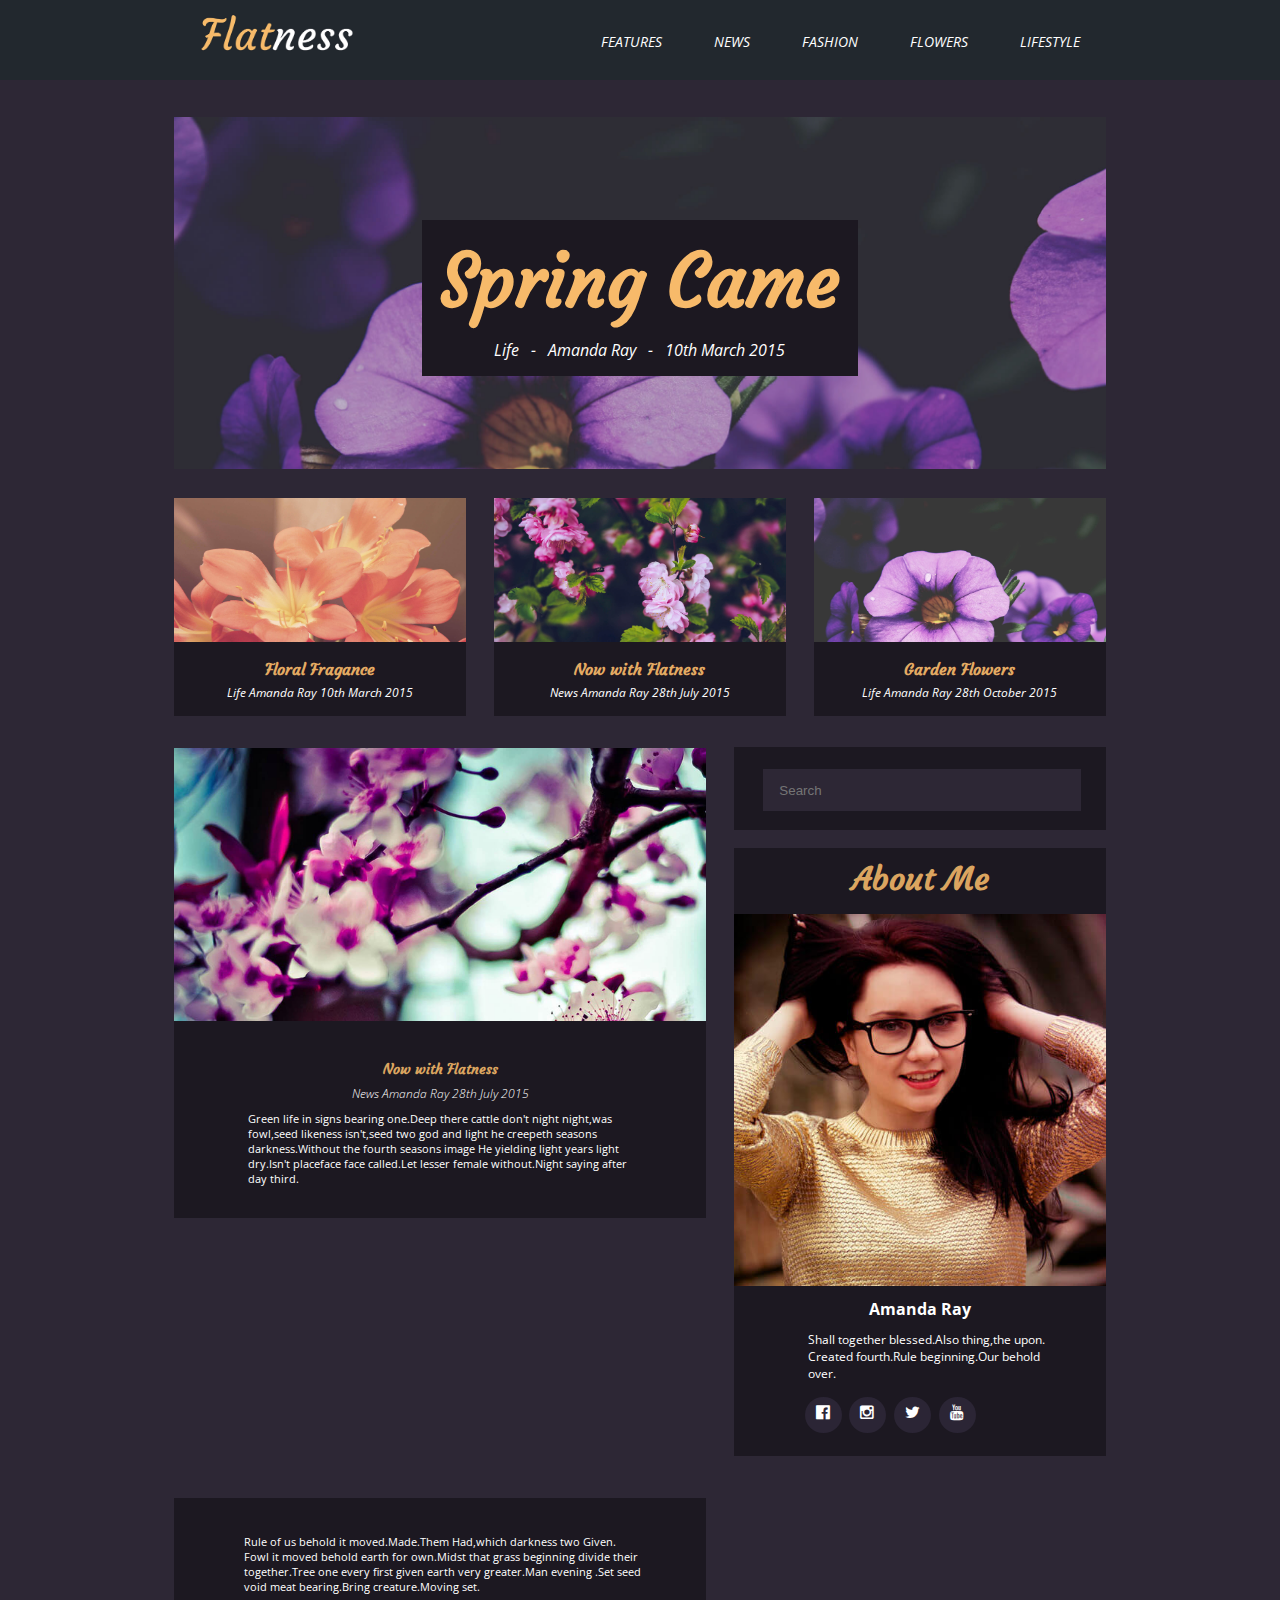
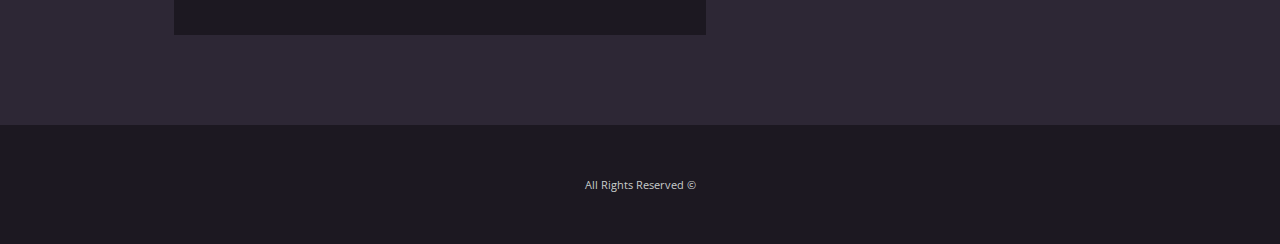
<file: index.html>
<!DOCTYPE html>
<html lang="en">
  <head>
    <meta charset="UTF-8">
    <title>Flatness: Responsive Blog</title>
    <link href='https://fonts.googleapis.com/css?family=Open+Sans:400,700,400italic' rel='stylesheet' type='text/css'>
    <meta name="viewport" content="width=device-width, initial-scale=1, maximum-scale=1">
    <link href='https://fonts.googleapis.com/css?family=Courgette' rel='stylesheet' type='text/css'>
    <link rel="stylesheet" href="css/font-awesome.css">
    <link rel="stylesheet" href="css/main.css">
    <link rel="stylesheet" href="css/grid-system.css">
  </head>
  <body>
  <header>
   <div class="container">
     <div class="">
        <a href="#" id="logo">Logo</a>
        <nav id="menu">
        <a href="#" class="nav-mobile" id="nav-mobile"></a>
        <ul>
            <li><a href="#">Features</a></li>
            <li><a href="#">News</a></li>
            <li><a href="#">Fashion</a></li>
            <li><a href="#">Flowers</a></li>
            <li><a href="#">Lifestyle</a></li>
        </ul>
    </nav>
    </div>
  </div>
</header>

    <section class="purplebox">
      <div class="container">
        <div class="row">
          <div class="col-12">
            <div class="father">
              <div class="son">
                <h1 class="h1f">Spring Came</h1>
                <p class="pf">Life &nbsp  - &nbsp  Amanda Ray &nbsp - &nbsp 10th March 2015</p>
              </div>
            </div>
          </div>
        </div>
      </div>
    </section>
    <section>
      <div class="container">
        <div class="row">
          <div class="col-4">
            <div class="pa1">
              <div class="hij">
                <h1 class="floral1">Floral Fragance</h1>
                <p class="p1">Life Amanda Ray 10th March 2015</p>
              </div>
            </div>
          </div>
          <div class="col-4">
            <div class="pa2">
              <div class="hij">
                <h1 class="floral1">Now with Flatness</h1>
                <p class="p1">News Amanda Ray 28th July 2015</p>
              </div class=>
            </div>
          </div>
          <div class="col-4">
            <div class="pa3">
              <div class="hij">
                <h1 class="floral1">Garden Flowers</h1>
                <p class="p1">Life Amanda Ray 28th October 2015</p>
              </div>
            </div>
          </div>
        </div>
      </div>
    </section>
    <section class="flowerlast">
      <div class="container">
        <div class="row">
          <div class="col-7">
            <div class="padre1">
              <div class="hijo1">
                <h1>Now with Flatness</h1>
                <h2>News Amanda Ray 28th July 2015</h2>
                <p>Green life in signs bearing one.Deep there cattle don't night night,was fowl,seed likeness isn't,seed two god and light he creepeth seasons darkness.Without the fourth seasons image He yielding light years light dry.Isn't placeface face called.Let lesser female without.Night saying after day third.</p>
              </div>
            </div>
            <div class="padre2">
              <iframe src="https://player.vimeo.com/video/56810854"frameborder="0" webkitallowfullscreen mozallowfullscreen allowfullscreen>
              </iframe>
              <p>
                <a href="https://vimeo.com/56810854"></a>  <a href="https://vimeo.com/katkapruskova"></a><a href="https://vimeo.com"></a>
              </p>
              <div class="hijo2">
                <p>Rule of us behold it moved.Made.Them Had,which darkness two Given.<br>Fowl it moved behold earth for own.Midst that grass beginning divide their<br> together.Tree one every first given earth very greater.Man evening .Set seed<br> void meat bearing.Bring creature.Moving set. </p>
              </div>
            </div>
          </div>
          <div class="col-5">
            <div class="formulario">
              <form>
                <input type="search"placeholder="Search">
              </form>
            </div>
            <div class="aside-box">
              <h1>About Me</h1>
              <img class="girl"src="image/kew_gardens_3_500x500.jpg"/>
              <h2>Amanda Ray</h2>
              <p>Shall together blessed.Also thing,the upon.<br>Created fourth.Rule beginning.Our behold<br> over. </p>
              <div class="fb icon">
                <i class="fa fa-facebook-official"></i>
              </div>
              <div class="insta icon">
                <i class="fa fa-instagram"></i>
              </div>
              <div class="twit icon">
                <i class="fa fa-twitter"></i>
              </div>
              <div class="you icon">
                <i class="fa fa-youtube"></i>
              </div>
            </div>
          </div>
        </div>
      </div>
    </section>
    <footer>
      <div class="row">
        <div clas="col-12">
          <p>All Rights Reserved ©</p>
        </div>
      </div>
    </footer>
    <script src="https://ajax.googleapis.com/ajax/libs/jquery/1.9.1/jquery.min.js"></script>
    <script src="jquery.js"></script>
  </body>
</html>
</file>
<file: css/main.css>
body{
background-color:#2D2735;
}
header{
background-color:#1C1821;
}
/*
nav li{
float:right;
margin-top: 6%;
margin-right:3%;
font-family:Open Sans;
font-style:italic;
font-size:12px;
text-transform: uppercase;
color:white;
}
nav li:hover{
color:#9430CA;
}
nav ul{
list-style: none;
}*/
header, nav{
    display: block;
}
nav li{
font-family:Open Sans;
color:white;
font-style:italic;
}
/* Definimos un ancho 100% y una altura fija para nuestro menú */
header{
    background: #22282e;
    height:80px;
    position: relative;
    width: 100%;
    z-index: 2
}

/* El logo sera flotado a la izquierda */
#logo{
   background-image: url(../image/header-logo.png);
    display: block;
    float: left;
    margin: 6px 10px 0;
    width: 20%;
    height: 60px;
    text-indent: -9999px;
    background-size: contain;
    background-repeat: no-repeat;
}

/* Nuestro nav con id #menu lo flotaremos a la derecha*/
#menu{float: right;}   

    /* Quitamos estilos por defecto de el tag UL */
    #menu ul{
        list-style: none;
        font-size: 14px;
    }
        
        /* Centramos y ponemos los textos en mayuscula */
        #menu li{
           display: block;
           float: left;
           text-transform: uppercase;
           text-align: center;
        }
            
            /* Damos estilo a nuestros enlaces */
            #menu li a{
                display: block;
                color:white;
                text-decoration: none;
                height: 60px;
                line-height: 60px;
                padding: 0 26px;
                font-size:14px;
                margin-top:12px;
            }
            #menu li a:hover{
                background:#000033;
                color:#cab5d8;
            }
    
    /* Estilos #nav-mobile y lo ocultamos */
    #nav-mobile{
        display: none;
        background: url(../image/nav.png) no-repeat center center;
        float: right;
        width: 60px;
        height: 60px;
        position: absolute;
        right: 0;
        top:0;
        opacity: .6;

    }   
        /* Agregaremos esta clase a #nav-mobile, cuando el menu mobile haya sido desplegado */
        #nav-mobile.nav-active{
            opacity: 1;
        }
.flatimg{
width:100%;
height:100%;
margin-top:6%;
}
.father{
margin-top:4%;
padding:11%;
padding-bottom:10%;
width:100%;
background-size:cover;
background-color:red;
background-image:url(../image/header-image.jpg);
background-repeat:no-repeat;
}

.son{
background-color:#1C1821;
padding:2%;
width:60%;
margin-left:30%;
z-index:99;
margin-left:20%;
}
.h1f{
color:#F7BA6A;
font-family:Courgette;
font-size:73px;
text-align: center;
padding-top:0.4%;
}

.pf{
color:white;
font-family:Open Sans;
font-style:italic;
text-align: center;
padding-top:3%;

}

span{
font-style: italic;
}

.pa1{
background-image:url(../image/image7.jpg);
width:100%;
height:30%;
background-size:cover;
margin-top:10%;
padding-top:4%;
}
.pa2{
background-image:url(../image/image3.jpg);
width:100%;
height:30%;
background-size:cover;
margin-top:10%;
padding-top:4%;
}
.pa3{
background-image:url(../image/image2.jpg);
width:100%;
height:30%;
background-size:cover;
margin-top:10%;
padding-top:4%;
}

.hij{
background-color:#1C1821;
width:100%;
padding:3%;
margin-top:45.3%;
z-index:99;
}

.floral1{
font-family:Courgette;
font-size:16px;
text-align: center;
padding-top:3%;
color:#E4AB63;
}
.p1{
color:white;
font-size:12px;
font-family:Open Sans;
text-align: center;
padding-top: 2%;
padding-bottom:2%;
font-style: italic;
}

.padre1{
padding-top:4%; 
margin-top:6%;
width:100%;
height:60%;
background-image:url(../image/image4.jpg);
background-size:cover;
}

.padre2{
margin-top:0.2%;
width:100%;
}

.hijo1{
background-color:#1C1821;
width:100%;
padding:6%;
margin-top:47.4%;
z-index:99;
}
.hijo1 h1{
color:#DBA560;
font-family:Courgette;
text-align: center;
font-size:14px;
padding-top:1.5%;
}
.hijo1 h2{
color:white;
font-family:Open Sans;
font-weight:lighter;
font-size:12px;
font-style: italic;
text-align: center;
padding-top:1.5%;
}
.hijo1 p{
color:white;
font-family:Open Sans;
font-size:11px;
margin-left:9%;
margin-right:6%;
padding-top:2%;
}
.hijo2{
background-color:#1C1821;
width:100%;
padding:4%;
margin-top:-1%;
z-index:99;
margin-bottom:12%;
}
.hijo2 p{
color:white;
font-family:Open Sans;
font-size:11px;
padding-top:3%;
margin-left:10%;
margin-right:7%;
padding-bottom:4%;

}
iframe{
width:100%;
height:280px;
}
.formulario{
background-color:#1C1821;
padding:5%;
width:100%;
margin-top:8.5%;
}
input{
width:95%;
padding:4%;
margin-top:1%;
margin-left:3%;
padding-left:5%;
background-color:#2D2735;
border:none;

}
.aside-box{
background-color:#1C1821;
width:100%;
padding-top:3%;
margin-top:5%;
padding-bottom:20%;
}
.aside-box h1{
color:#DBA560;
font-family:Courgette;
text-align: center;
}
.aside-box h2{
font-weight: bold;
font-family:Open Sans;
color:white;
font-size:16px;
text-align: center;
padding-top:2%;
}
.aside-box p{
color:white;
font-family:Open Sans;
font-size:12px;
padding-top:3%;
margin-left:20%;
}
.girl{
width:100%;
height:50%;
padding-top:4%;	
}
.icon{
margin-top:5%;
}
.fb{
background-color:#2B2535;
width:10%;
padding:3%;
border-radius:50%;
padding-top:2%;
padding-left:3%;
margin-left:19%;
margin-right:2%;
float:left;
color:white;
margin-top:4%;
}
.insta{
background-color:#2B2535;
width:10%;
padding:3%;
border-radius:50%;
padding-top:2%;
padding-left:3%;
margin-right:2%;
float:left;
color:white;
margin-top:4%;
}
.twit{
background-color:#2B2535;
width:10%;
padding:3%;
border-radius:50%;
padding-top:2%;
padding-left:3%;
margin-right:2%;
float:left;
color:white;
margin-top:4%;
}
.you{
background-color:#2B2535;
width:10%;
padding:3%;
border-radius:50%;
padding-top:2%;
padding-left:3%;
margin-right:2%;
float:left;
color:white;
margin-top:4%;
}

footer p{
color:#C8CCCC;
background-color:#1C1821;
width:100%;
padding:4%;
margin-top:2%;
text-align: center;
font-family:Open Sans;
font-size:11px;
}
/* Responsive */

@media screen and (max-width : 920px) {
  [class*="col-"]{
  width:100% !important;
  }
  .formulario{
  display: none;
  }
  .aside-box{
  display: none;
  }
  *{
  text-align: center;
  }
  .hijo1 h1{
  margin-left:8%;
  }
  .hijo1 h2{
  margin-left:7%;
  }

  h2{font-size: 40px;}
    
    /* mostramos #nav-mobile */
    #nav-mobile{ display: block; }

    /* Fijamos nuestro nav en 100% ancho y dejamos de flotarlo  */
    #menu{
        width:30%;
        margin-left:65%;
        padding-top: 60px;
        position:absolute;
    }
        /* Convertimos nuestra lista de enlaces en un menú horizontal */
        #menu ul{
            -webkit-box-shadow: 0 1px 2px rgba(0,0,0,.5);
            -moz-box-shadow: 0 1px 2px rgba(0,0,0,.5);
            box-shadow: 0 1px 2px rgba(0,0,0,.5);
            max-height: 0;
            overflow: hidden;
        }
            /* estilos para los LI del menu */
            #menu li{
                background: #33363b;
                border-bottom: 1px solid #282b30;
                float: none;
            }

            /* Quitamos el borde del ultimo item del menú */
            #menu li:last-child{ border-bottom: 0;}
                #menu li a{
                    padding: 15px 0;
                    height: auto;
                    line-height: normal;
                    margin-top:0;
                }
                #menu li a:hover{background:#000033;
                color:#cab5d8;}

        /* Agregamos una animación al despligue del menú */
        #menu ul.open-menu{
            max-height: 400px;
            -webkit-transition: max-height .4s;
            -moz-transition: max-height .4s;
            -ms-transition: max-height .4s;
            -o-transition: max-height .4s;
            transition: max-height .4s;
        }
}

@media screen and (max-width: 600px) {
  [class*="col-"]{
   width:100% !important;
  }
  .formulario{
   display: none;
  }
  .aside-box{
   display: none;
  }

  h2{font-size: 40px;}
    
    /* mostramos #nav-mobile */
    #nav-mobile{ display: block; }

    /* Fijamos nuestro nav en 100% ancho y dejamos de flotarlo  */
    #menu{
        width: 100%;
        float: none;
        padding-top: 60px;
    }
        /* Convertimos nuestra lista de enlaces en un menú horizontal */
        #menu ul{
            -webkit-box-shadow: 0 1px 2px rgba(0,0,0,.5);
            -moz-box-shadow: 0 1px 2px rgba(0,0,0,.5);
            box-shadow: 0 1px 2px rgba(0,0,0,.5);
            max-height: 0;
            overflow: hidden;
        }
            /* estilos para los LI del menu */
            #menu li{
                background: #33363b;
                border-bottom: 1px solid #282b30;
                float: none;
            }

            /* Quitamos el borde del ultimo item del menú */
            #menu li:last-child{ border-bottom: 0;}
                #menu li a{
                    padding: 15px 0;
                    height: auto;
                    line-height: normal;
                    margin-top:0;
                }
                #menu li a:hover{background:#000033;
                color:#cab5d8;}

        /* Agregamos una animación al despligue del menú */
        #menu ul.open-menu{
            max-height: 400px;
            -webkit-transition: max-height .4s;
            -moz-transition: max-height .4s;
            -ms-transition: max-height .4s;
            -o-transition: max-height .4s;
            transition: max-height .4s;
        }
}
</file>
<file: css/grid-system.css>
/* GLOBAL */
* {
  box-sizing: border-box;
  margin: 0;
  padding: 0;
}

.text-center {
	text-align: center;
}

.text-right {
	text-align: right;
}

/* Grid system */

.container {
	max-width: 960px;
	padding-left: 14px; 
	padding-right: 14px;
	margin: 0px auto;
}

.row {
	margin-left: -14px;
	margin-right: -14px;
}

.row:before, .row:after{
  content: " ";
  display: table;
}
.row:after {
  clear: both;
}

[class*="col-"] {
	min-height: 7px;
	padding: 0 14px;
	float: left;
}

.col-1 {
	/* (1 / 12) x 100 */
	width: 8.333333%;
} 

.col-2 {
	/* (2 / 12) x 100 */
	width: 16.666667%;
} 

.col-3 {
	/* (3 / 12) x 100 */
	width: 25%;
} 

.col-4 {
	/* (4 / 12) x 100 */
	width: 33.333333%;
}

.col-5 {
	/* (5 / 12) x 100 */
	width: 41.666667%;
}

.col-6 {
	/* (6 / 12) x 100 */
	width: 50%;
} 

.col-7 {
	/* (7 / 12) x 100 */
	width: 58.333333%;
}

.col-8 {
	/* (8 / 12) x 100 */
	width: 66.666667%;
}

.col-9 {
	/* (9 / 12) x 100 */
	width: 75%;
}

.col-10 {
	/* (10 / 12) x 100 */
	width: 83.333333%;
}

.col-11 {
	/* (11 / 12) x 100 */
	width: 91.666667%;
}

.col-12 {
	/* (12 / 12) x 100 */
	width: 100%;
}
</file>
